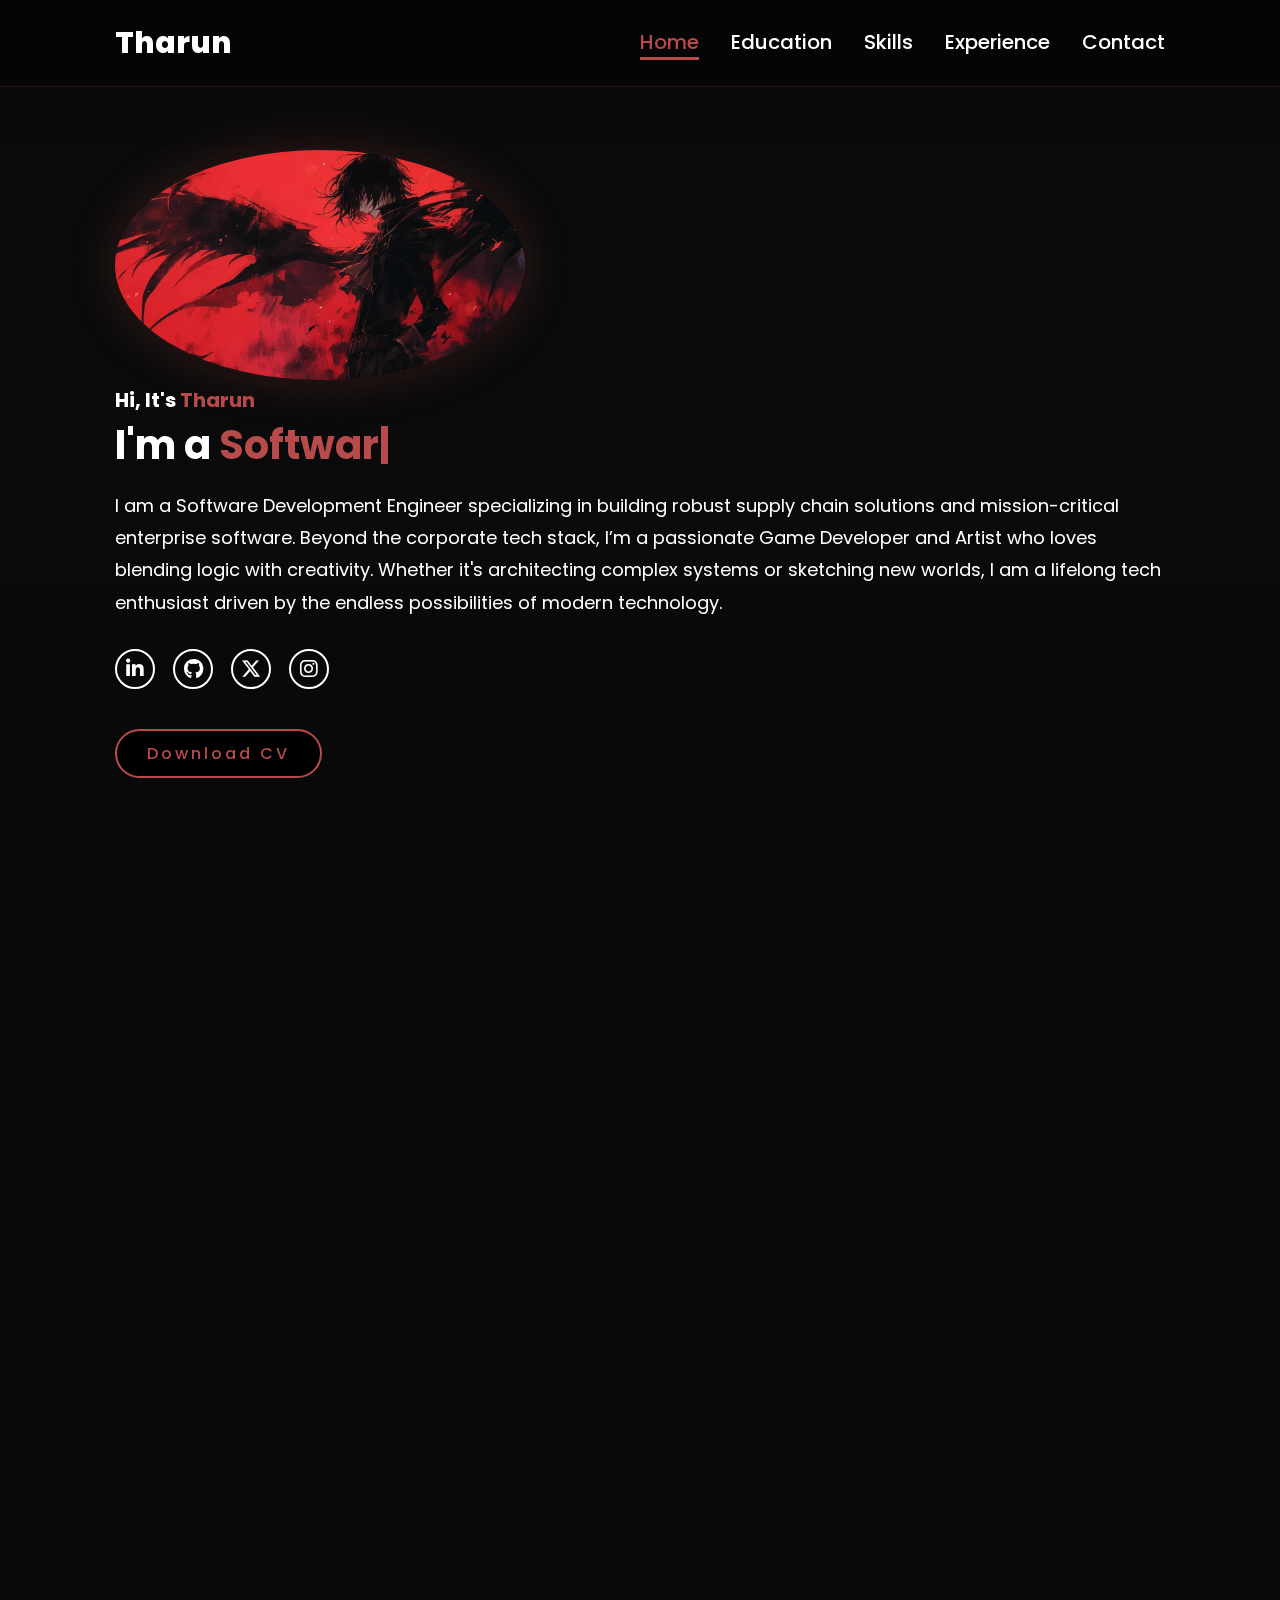
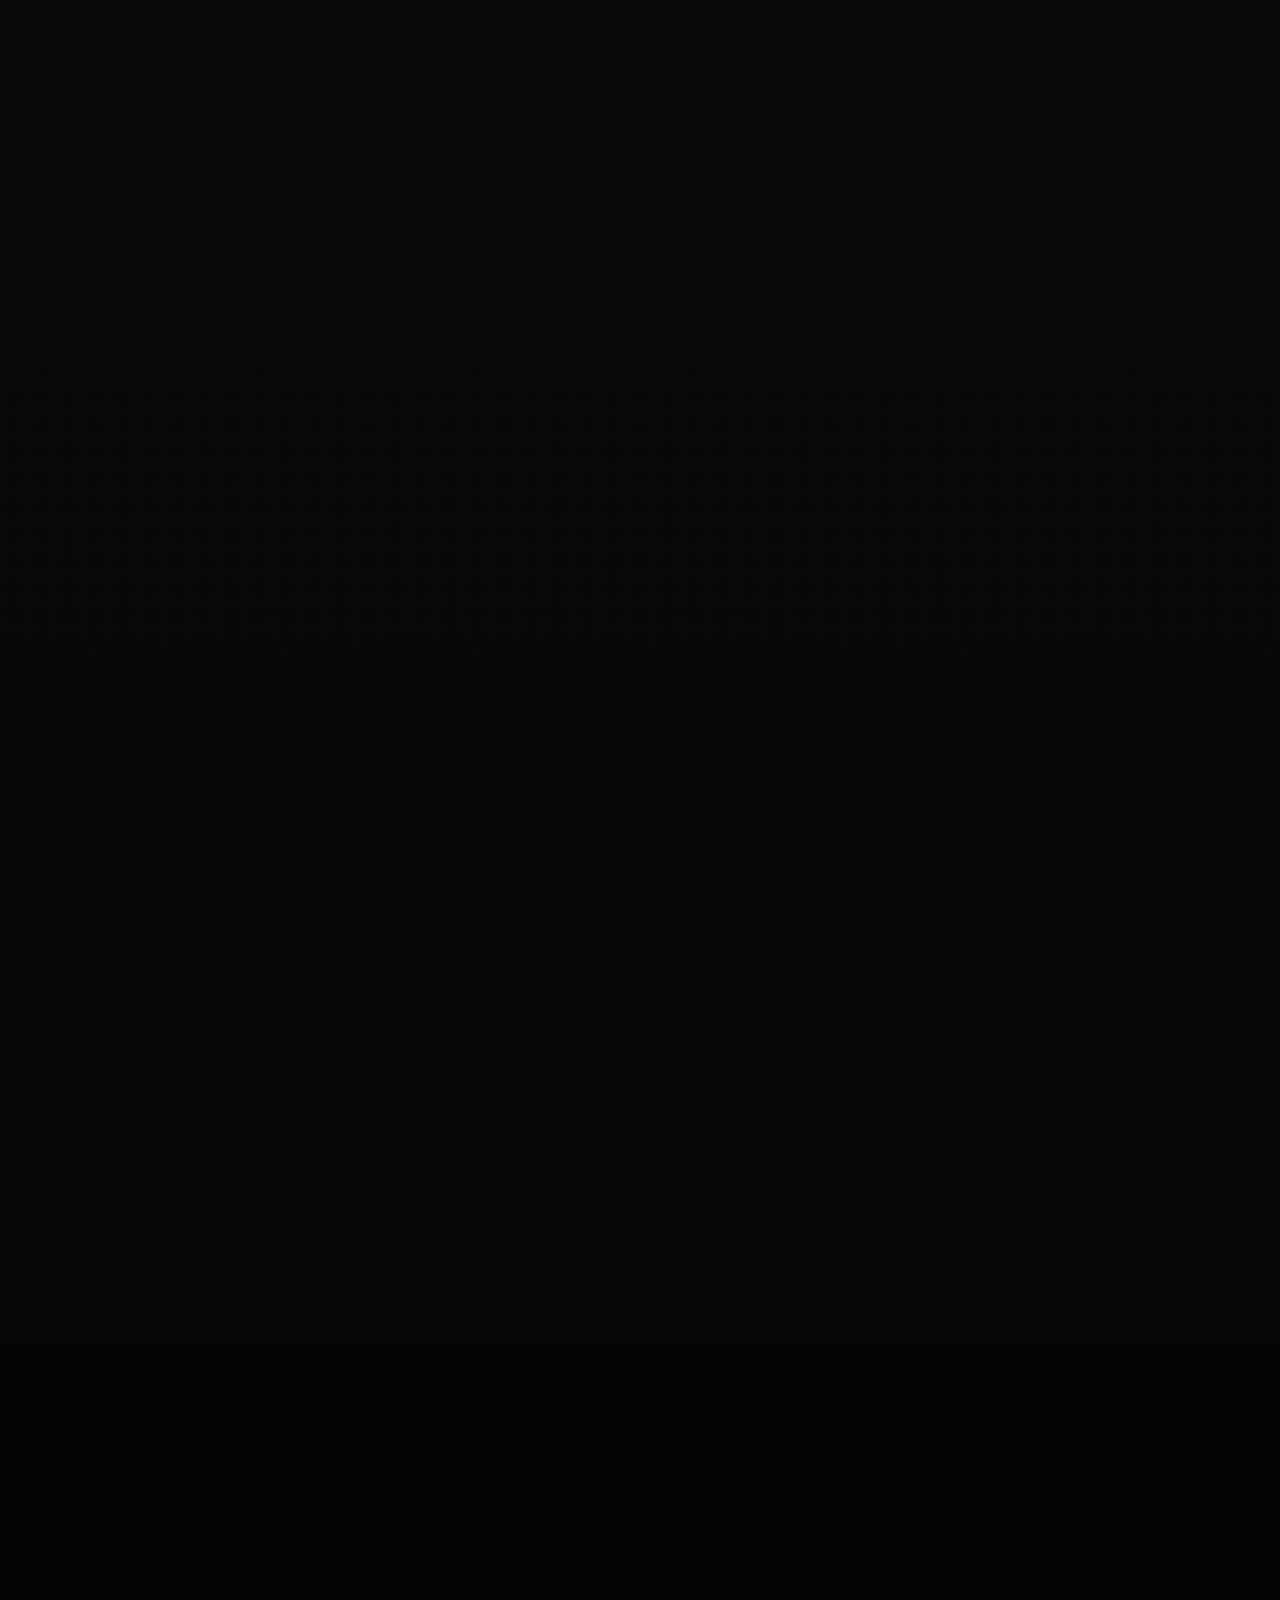
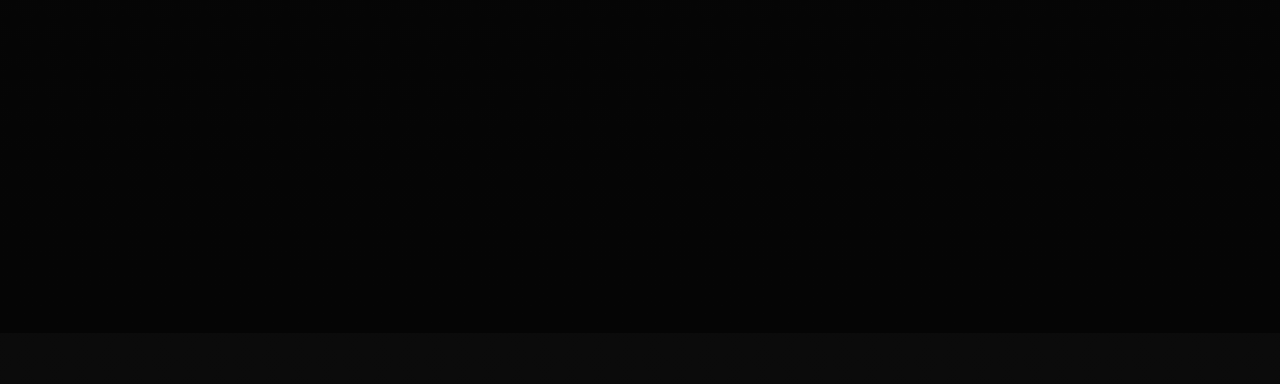
<file: index.html>
<!DOCTYPE html>
<html lang="en">

<head>
    <meta charset="UTF-8">
    <meta name="viewport" content="width=device-width, initial-scale=1.0">
    <link rel="stylesheet" href="https://cdnjs.cloudflare.com/ajax/libs/font-awesome/6.5.2/css/all.min.css">
    <!-- <link rel="stylesheet" href="css/variables.css">
    <link rel="stylesheet" href="css/header.css">
    <link rel="stylesheet" href="css/home.css">
    <link rel="stylesheet" href="css/sections.css">
    <link rel="stylesheet" href="css/animations.css">
    <link rel="stylesheet" href="css/responsive.css">
    <link rel="stylesheet" href="css/weather.css"> -->
    <link rel="stylesheet" href="style.css">
    <title>My Web Page</title>
</head>

<body>
    <header>
        <a href="#" class="logo">Tharun</a>
        <nav class="navbar">
            <div class="close-btn">&times;</div>
            <a href="#home" class="active">Home</a>
            <a href="#education">Education</a>
            <a href="#skills">Skills</a>
            <a href="#Experience">Experience</a>
            <a href="#contact">Contact</a>
        </nav>
        <div class="hamburger">
            <span></span>
            <span></span>
            <span></span>
        </div>
    </header>

    <section id="home" class="home show-animate">
        <div class="home-img">
            <img src="actual_pfp.jpg" alt="">
        </div>
        <div class="home-content">
            <h1> Hi, It's <Span> Tharun </Span> </h1>
            <h3 class="typing-text">I'm <span class="article"> </span><span class="profession"></span> </h3>
            <p>
                I am a Software Development Engineer specializing in building robust supply chain solutions
                and mission-critical enterprise software. Beyond the corporate tech stack, I’m a passionate
                Game Developer and Artist who loves blending logic with creativity. Whether it's architecting
                complex systems or sketching new worlds, I am a lifelong tech enthusiast driven by the
                endless possibilities of modern technology.
            </p>
            <div class="social-icons">
                <a href="https://www.linkedin.com/in/tharunvipperla" target="_blank"><i
                        class="fab fa-linkedin-in"></i></a>
                <a href="https://github.com/Tharunvipperla" target="_blank"><i class="fab fa-github"></i></a>
                <a href="https://x.com/Tharun_vi" target="_blank"><i class="fa-brands fa-x-twitter"></i></a>
                <a href="https://www.instagram.com/tharunvipperla" target="_blank"><i
                        class="fa-brands fa-instagram"></i></a>
            </div>

            <a href="Tharun_Vipperla_Resume.pdf" download="Tharun_Vipperla_Resume" class="btn">Download CV</a>
        </div>
    </section>

    <section id="education" class="education">
        <h2 class="heading">My <span>Education</span></h2>
        <div class="container">
            <div class="box">
                <div class="icon"><i class="fa-solid fa-graduation-cap"></i></div>
                <h3>B.Tech in CSE</h3>
                <p>NIT Calicut, India <br> 2020 - 2024</p>
            </div>
            <div class="box">
                <div class="icon"><i class="fa-solid fa-school"></i></div>
                <h3>High School</h3>
                <p>Tirumala Junior College <br> 2017 - 2019</p>
            </div>
        </div>
    </section>

    <section id="skills" class="skills">
        <h2 class="heading">My <span>Skills</span></h2>
        <div class="container">
            <div class="box">
                <div class="icon"><i class="fa-solid fa-code"></i></div>
                <h3>Programming</h3>
                <p>C/C++, Python, React, HTML/CSS</p>
            </div>
            <div class="box">
                <div class="icon"><i class="fa-solid fa-gears"></i></div>
                <h3>Engineering</h3>
                <p>DSA, DBMS, Git, Supply Chain Logic</p>
            </div>
            <div class="box highlight">
                <div class="icon"><i class="fa-solid fa-gamepad"></i></div>
                <h3>Game Dev</h3>
                <p>Unreal Engine 5, Godot, Blender</p>
            </div>
        </div>
    </section>


    <section id="Experience" class="experience-section">
        <h2 class="heading">Work <span>Experience</span></h2>

        <div class="skills-row">
            <div class="skills-column">
                <h3 class="title">Technical Proficiency & Industry Impact</h3>
                <p>
                    As a SDE in <b>o9 solutions</b>, I specialize in architecting high-impact supply chain software from the ground up.
                    I built end-to-end engines for Material Resource Planning <b>(MRP)</b>, Inventory Rebalancing
                        <b>(IR)</b>,
                    and Demand Prioritization <b>(DP)</b>. Capacity and Inventory models, all these currently drive
                    operational efficiency for global leaders including <b>Apple</b>, <b>Danone</b>, and <b>Mondelez</b>.
                    Additionally, I developed internal agent-based ticket systems and tools using the
                    Model Context Protocol <b>(MCP)</b> to streamline corporate workflows.
                </p>
                </p>
                <div class="awards-container">
                    <div class="award-card">
                        <i class="fa-solid fa-award"></i>
                        <div class="award-info">
                            <h4>6x Corporate Recognitions</h4>
                            <p>2 Spot, 2 Milestone, & 2 Hall of Fame Awards</p>
                        </div>
                    </div>

                    <div class="award-card">
                        <i class="fa-solid fa-trophy"></i>
                        <div class="award-info">
                            <h4>Hackathon Winner</h4>
                            <p>Top honors for technical innovation & problem solving</p>
                        </div>
                    </div>
                </div>
                <div class="exp-content">
                    <h1 class="exp-number">1.5</h1>
                    <p class="exp-text">Years Of <br> Experience</p>
                </div>
            </div>

            <div class="skills-column">
                <div class="skills-grid">
                    <div class="grid-item">
                        <span>Python</span>
                        <h3>80%</h3>
                    </div>
                    <div class="grid-item">
                        <span>PySpark</span>
                        <h3>70%</h3>
                    </div>
                    <div class="grid-item">
                        <span>React</span>
                        <h3>30%</h3>
                    </div>
                    <div class="grid-item">
                        <span>MCP/Tools</span>
                        <h3>60%</h3>
                    </div>
                </div>
            </div>
        </div>
    </section>


    <section id="contact" class="contact-section">
        <h2 class="heading">Contact <span>Me</span></h2>
        <div class="contact-content">
            <a href="https://mail.google.com/mail/?view=cm&fs=1&to=tharunkrishnateja16113@gmail.com&su=Project%20Inquiry"
                target="_blank" class="btn connect-btn">Let's Connect</a>
        </div>
    </section>

    <script src="script.js"></script>
</body>

</html>
</file>
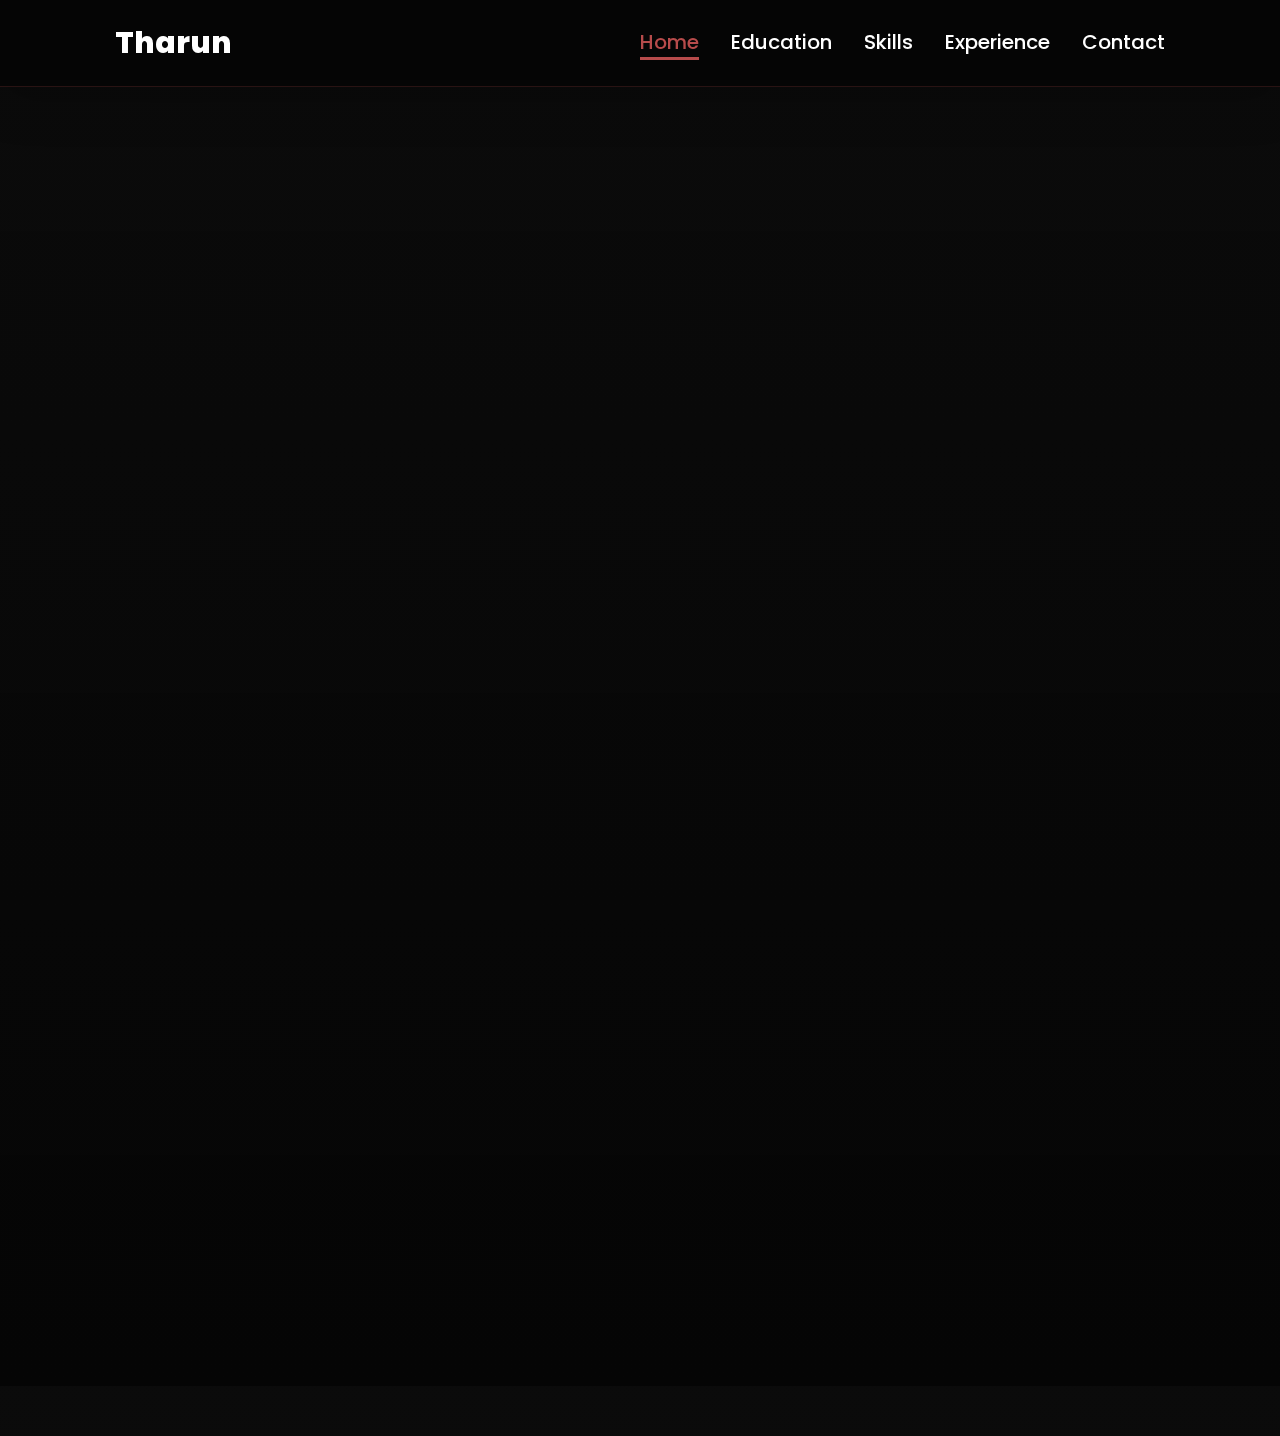
<file: education.html>
<!DOCTYPE html>
<html lang="en">

<head>
    <meta charset="UTF-8">
    <meta name="viewport" content="width=device-width, initial-scale=1.0">
    <link rel="stylesheet" href="https://cdnjs.cloudflare.com/ajax/libs/font-awesome/6.5.2/css/all.min.css">
    <link rel="stylesheet" href="style.css">
    <title>My Web Page</title>
</head>

<body>
    <header>
        <a href="#" class="logo">Tharun</a>
        <nav class="navbar">
            <a href="#home" class="active">Home</a>
            <a href="#education">Education</a>
            <a href="#skills">Skills</a>
            <a href="#Experience">Experience</a>
            <a href="#contact">Contact</a>
        </nav>
    </header>

    <section class="home">
        <div class="home-img">
            <img src="actual_pfp.jpg" alt="">
        </div>
        <div class="home-content">
            <h1> Hi, It's <Span> Tharun </Span> </h1>
            <h3 class="typing-text">I'm <span class="article"> </span><span class="profession"></span> </h3>
            <p>
                I am a Software Development Engineer specializing in building robust supply chain solutions
                and mission-critical enterprise software. Beyond the corporate tech stack, I’m a passionate
                Game Developer and Artist who loves blending logic with creativity. Whether it's architecting
                complex systems or sketching new worlds, I am a lifelong tech enthusiast driven by the
                endless possibilities of modern technology.
            </p>
            <div class="social-icons">
                <a href="#"><i class="fab fa-linkedin-in"></i></a>
                <a href="#"><i class="fab fa-github"></i></a>
                <a href="#"><i class="fa-brands fa-x-twitter"></i></a>
                <a href="#"><i class="fa-brands fa-instagram"></i></a>
            </div>

            <a href="#" class="btn">Download CV</a>
        </div>
    </section>

    <section class="education" id="education">
        <h2 class="heading"> My <span> Education </span> </h2>

        <div class="education-container">

            <div class="education-box">
                <i class="fas fa-graduation-cap"></i>
                <h3> Bachelor of Technology in Computer Science </h3>
                <h4> 2020 - 2024 </h4>
                <p> National Institute of Technology, Calicut, India </p>
            </div>

            <div class="education-box">
                <i class="fas fa-graduation-cap"></i>
                <h3> High School Diploma </h3>
                <h4> 2017 - 2019 </h4>
                <p> Tirumala Junior College, Rajahmundry, India </p>
            </div>

        </div>
    </section>

    <script src="script.js"></script>
</body>

</html>
</file>
<file: css/variables.css>
@import url('https://fonts.googleapis.com/css2?family=Poppins%3Awght%40100%3B200%3B300%3B400%3B500%3B600&display=swap%27%29%3B');

:root {
    --primary-color: #b74b4b;
}

* {
    margin: 0;
    padding: 0;
    box-sizing: border-box;
    text-decoration: none;
    border: none;
    outline: none;
    font-family: 'Poppins', sans-serif;
}

html {
    font-size: 62.5%;
    scroll-behavior: smooth;
}

body {
    width: 100%;
    min-height: 100vh;
    overflow-x: hidden;
    background-color: black;
    color: white;
}
</file>
<file: css/header.css>
header {
    position: fixed;
    top: 0;
    left: 0;
    width: 100%;
    padding: 2rem 9%;
    background-color: black;
    filter: drop-shadow(10px);
    display: flex;
    justify-content: space-between;
    align-items: center;
    z-index: 1000;
    border-bottom: 1px solid rgba(183, 75, 75, 0.2);
}

.hamburger {
    display: none;
    flex-direction: column;
    cursor: pointer;
    gap: 4px;
}

.hamburger span {
    width: 25px;
    height: 3px;
    background-color: white;
    transition: 0.3s;
}

.close-btn {
    display: none;
}

.hamburger:hover span {
    background-color: var(--primary-color);
}

.logo {
    font-size: 3rem;
    font-weight: 800;
    color: white;
    cursor: pointer;
    transition: 0.5s ease;
}

.logo:hover {
    transform: scale(1.1);
    color: #b74b4b;
}

nav a {
    font-size: 2rem;
    color: white;
    margin-left: 4rem;
    font-weight: 500;
    transition: 0.3s ease;
    border-bottom: 3px solid transparent;
    transition: color 0.4s ease, border-bottom 0.4s ease;
}

nav a:hover,
nav a.active {
    color: var(--primary-color);
    border-bottom: 3px solid var(--primary-color);
}

@media (max-width: 995px) {
    .hamburger {
        display: flex;
    }

    nav {
        position: fixed;
        top: 0;
        left: 0;
        width: 100%;
        height: 100vh;
        background-color: rgba(0, 0, 0, 0.9);
        backdrop-filter: blur(10px);
        display: flex;
        flex-direction: column;
        justify-content: center;
        align-items: center;
        transform: translateX(-100%);
        transition: transform 0.3s ease;
        z-index: 999;
    }

    .close-btn {
        position: absolute;
        top: 2rem;
        right: 2rem;
        font-size: 3rem;
        color: white;
        cursor: pointer;
        display: none;
        transition: 0.3s;
    }

    .close-btn:hover {
        color: var(--primary-color);
    }

    nav.active .close-btn {
        display: block;
    }

    nav.active {
        transform: translateX(0);
    }

    nav a {
        font-size: 2.5rem;
        margin: 2rem 0;
        color: white;
        text-align: center;
    }

    nav a:hover,
    nav a.active {
        color: var(--primary-color);
        border-bottom: none;
    }

    .hamburger.active span:nth-child(1) {
        transform: rotate(45deg) translate(5px, 5px);
    }

    .hamburger.active span:nth-child(2) {
        opacity: 0;
    }

    .hamburger.active span:nth-child(3) {
        transform: rotate(-45deg) translate(7px, -6px);
    }
}
</file>
<file: css/home.css>
.home {
    display: flex;
    justify-content: center;
    align-items: center;
    gap: 8rem;
    background-color: black;
    padding-top: 15rem;
}

.home .home-content h1 {
    font-size: 6rem;
    font-weight: 700;
    line-height: 1.3;
}

span {
    color: var(--primary-color);
}

.home .home-content h3 {
    font-size: 4rem;
    margin-bottom: 1rem;
    font-weight: 700;
}

.home-content p {
    font-size: 1.8rem;
    margin: 1.5rem 0 1.5rem;
    line-height: 1.8;
    color: white;
}

.article {
    color: white;
}

.profession {
    color: var(--primary-color);
    position: relative;
}

.profession::after {
    content: '|';
    color: var(--primary-color);
    animation: cursor 0.6s infinite;
}

.home-img {
    border-radius: 50%;
}

.home-img img {
    position: relative;
    width: 32vw;
    border-radius: 50%;
    box-shadow: 0 0 50px solid var(--primary-color);
    cursor: pointer;
    transition: 0.2s linear;
}

.home .home-img img:hover {
    font-size: 1.8rem;
    font-weight: 500;
}

.social-icons a {
    display: inline-flex;
    justify-content: center;
    align-items: center;
    width: 4rem;
    height: 4rem;
    background-color: transparent;
    border: 0.2rem solid white;
    font-size: 2rem;
    border-radius: 50%;
    margin: 1.5rem 1.5rem 3rem 0;
    transition: 0.3s ease;
    color: white;
}

.social-icons a:hover {
    color: white;
    transform: scale(1.3) translateY(-5px);
    box-shadow: 0 0 25px white
}

.btn {
    margin: 1rem 0;
    display: inline-block;
    padding: 1rem 3rem;
    background-color: black;
    border-radius: 4rem;
    font-size: 1.6rem;
    color: var(--primary-color);
    letter-spacing: 0.3rem;
    font-weight: 500;
    border: 2px solid var(--primary-color);
    transition: 0.3s ease;
}

.btn:hover {
    transform: scale3d(1.03);
    background-color: var(--primary-color);
    color: white;
}

.typing-text {
    font-size: 34px;
    font-weight: 600;
    min-width: 280px;
}

@keyframes cursor {
    0%,
    50% {
        opacity: 1;
    }
    51%,
    100% {
        opacity: 0;
    }
}
</file>
<file: css/sections.css>
#education,
#skills,
#Experience,
#contact {
    scroll-margin-top: 8rem;
}

/* Container for the cards */
.container {
    display: flex;
    justify-content: center;
    align-items: center;
    flex-wrap: wrap;
    gap: 2rem;
}

/* Individual Card Styling */
.box {
    flex: 1 1 30rem;
    padding: 3rem 2rem 4rem;
    border-radius: 2rem;
    background: #161616;
    text-align: center;
    border: 0.2rem solid transparent;
    transition: 0.4s ease;
}

.box:hover {
    border-color: var(--primary-color);
    transform: scale(1.02);
}

.box.highlight h3,
.box.highlight p {
    color: white;
}

/* Circular Icons */
.icon {
    width: 6rem;
    height: 6rem;
    background: var(--primary-color);
    border-radius: 50%;
    display: inline-flex;
    justify-content: center;
    align-items: center;
    font-size: 2.5rem;
    color: white;
    margin-bottom: 2rem;
}

.box h3 {
    font-size: 2.5rem;
    margin-bottom: 1rem;
}

.box p {
    font-size: 1.6rem;
    line-height: 1.6;
}

/* Experience Section */
.experience-section {
    padding: 10rem 9%;
    background: black;
}

.skills-row {
    display: flex;
    gap: 5rem;
    flex-wrap: wrap;
}

.skills-column {
    flex: 1 1 40rem;
}

.skills-column .title {
    font-size: 3rem;
    margin-bottom: 2rem;
}

.skills-column p {
    font-size: 1.6rem;
    line-height: 1.8;
    margin-bottom: 3rem;
}

.exp-content {
    display: flex;
    align-items: flex-end;
    gap: 2rem;
    margin-top: 3rem;
}

.exp-number {
    font-size: 12rem;
    font-weight: 700;
    line-height: 0.7;
    color: var(--primary-color);
}

.exp-text {
    font-size: 2.2rem;
    font-weight: 600;
    line-height: 1.2;
    color: white;
    text-transform: capitalize;
    margin: 0 !important;
}

/* Skills Grid */
.skills-grid {
    display: grid;
    grid-template-columns: repeat(2, 1fr);
    gap: 4rem;
}

.grid-item span {
    font-size: 2rem;
    color: var(--primary-color);
    text-transform: uppercase;
    letter-spacing: 2px;
}

.grid-item h3 {
    font-size: 7rem;
    font-weight: 700;
    color: rgba(183, 75, 75, 0.8);
}

/* Awards */
.awards-container {
    display: flex;
    gap: 2rem;
    margin-top: 3rem;
    margin-bottom: 2rem;
    flex-wrap: wrap;
}

.award-card {
    flex: 1;
    display: flex;
    align-items: center;
    gap: 1.5rem;
    padding: 1.5rem;
    background: rgba(255, 255, 255, 0.03);
    border: 1px solid rgba(183, 75, 75, 0.3);
    border-radius: 12px;
    transition: 0.3s ease;
}

.award-card:hover {
    background: rgba(183, 75, 75, 0.05);
    border-color: var(--primary-color);
    transform: translateY(-5px);
}

.award-card i {
    font-size: 2.5rem;
    color: var(--primary-color);
}

.award-info h4 {
    font-size: 1.6rem;
    color: white;
    font-weight: 600;
}

.award-info p {
    font-size: 1.3rem !important;
    color: #ccc !important;
    margin: 0 !important;
}

/* Contact Section */
.contact-section {
    padding: 10rem 9%;
    background: black;
    display: flex;
    flex-direction: column;
    align-items: center;
    justify-content: center;
    text-align: center;
    width: 100%;
    clear: both;
}

.contact-section .heading {
    position: relative;
    left: 0;
    transform: none;
    margin: 0 auto 8rem auto;
    display: table;
}

.contact-content {
    width: 100%;
    max-width: 800px;
}

.contact-content h3 {
    font-size: 4rem;
    font-weight: 700;
    margin-bottom: 3rem;
    color: white;
}

.connect-btn {
    padding: 1.5rem 4rem;
    font-size: 2rem;
    cursor: pointer;
    text-transform: none;
    letter-spacing: 0.1rem;
}

/* Double Underline */
.heading::after {
    content: '';
    position: absolute;
    bottom: -10px;
    left: 20%;
    width: 60%;
    height: 4px;
    background: var(--primary-color);
    border-radius: 2px;
    box-shadow: 0 5px 0 black, 0 8px 0 var(--primary-color);
}
</file>
<file: css/animations.css>
section {
    min-height: 100vh;
    padding: 12rem 9% 5rem;
    opacity: 0;
    transform: translateY(60px) scale(0.96);
    transition:
        opacity 1.5s cubic-bezier(0.16, 1, 0.3, 1),
        transform 1.5s cubic-bezier(0.16, 1, 0.3, 1);
    visibility: hidden;
    will-change: transform, opacity;
}

section.show-animate {
    opacity: 1;
    transform: translateY(0) scale(1);
    visibility: visible;
}

section.show-animate .container, 
section.show-animate .skills-row,
section.show-animate .contact-content {
    opacity: 0;
    transform: translateY(40px);
    animation: appleFlow 1.8s cubic-bezier(0.16, 1, 0.3, 1) forwards;
    animation-delay: 0.2s;
}

@keyframes appleFlow {
    to {
        opacity: 1;
        transform: translateY(0);
    }
}
</file>
<file: css/responsive.css>
/* Responsive adjustments */
@media (max-width: 768px) {
    .container {
        flex-direction: column;
    }
}

@media (max-width: 1000px) {
    .home {
        gap: 4rem;
    }
}

@media (max-width: 995px) {
    .home {
        flex-direction: column;
        margin: 5rem 4rem;
    }

    .home .home-content h3 {
        font-size: 2.5rem;
    }

    .home .home-content h1 {
        font-size: 5rem;
    }

    .home-img img {
        width: 70vw;
        margin-top: 4rem;
    }
}

@media (max-width: 768px) {
    .exp-number {
        font-size: 8rem;
    }

    .exp-text {
        font-size: 1.8rem;
    }
}

@media (max-width: 768px) {
    .grid-item h3 {
        font-size: 5rem;
    }

    .exp-content .box p span {
        font-size: 3rem;
    }
}
</file>
<file: css/weather.css>
.snowflake {
    position: fixed; /* Falls relative to the screen */
    top: -10px;
    background-color: white;
    border-radius: 50%;
    pointer-events: none; /* User can click through the snow */
    z-index: 9999;
    filter: blur(1px); /* Soft look */
    animation: fall linear forwards;
}

@keyframes fall {
    0% {
        transform: translateY(0);
        opacity: inherit;
    }
    80% {
        opacity: inherit; /* Maintain visibility for most of the fall */
    }
    100% {
        transform: translateY(100vh);
        opacity: 0; /* Smoothly fade to nothing at the bottom */
    }
}
</file>
<file: style.css>
@import url('https://fonts.googleapis.com/css2?family=Poppins:wght@100;200;300;400;500;600;700;800&display=swap');

:root {
    --primary-color: #b74b4b;
    --bg-color: #050505;
    --surface-color: #121212;
    --surface-strong: #191919;
    --text-muted: #c9c9c9;
    --border-soft: rgba(183, 75, 75, 0.18);
}

* {
    margin: 0;
    padding: 0;
    box-sizing: border-box;
    text-decoration: none;
    border: none;
    outline: none;
    font-family: 'Poppins', sans-serif;
}


html {
    font-size: 62.5%;
    scroll-behavior: smooth;
}

body {
    width: 100%;
    min-height: 100vh;
    overflow-x: hidden;
    background: linear-gradient(180deg, rgba(8, 8, 8, 0.99), rgba(5, 5, 5, 1));
    color: white;

}

header {
    position: fixed;
    top: 0;
    left: 0;
    width: 100%;
    padding: 2rem 9%;
    background-color: rgba(5, 5, 5, 0.94);
    filter: drop-shadow(0 10px 24px rgba(0, 0, 0, 0.24));
    display: flex;
    justify-content: space-between;
    align-items: center;
    z-index: 1000;
    border-bottom: 1px solid rgba(183, 75, 75, 0.2);
}

nav {
    display: flex;
    align-items: center;
    gap: 3.2rem;
}

.hamburger {
    display: none;
    flex-direction: column;
    cursor: pointer;
    gap: 4px;
}

.hamburger span {
    width: 25px;
    height: 3px;
    background-color: white;
    transition: 0.3s;
}

.close-btn {
    display: none;
}

.hamburger:hover span {
    background-color: var(--primary-color);
}

.logo {
    font-size: 3rem;
    font-weight: 800;
    color: white;
    cursor: pointer;
    transition: 0.5s ease;
}

@media (hover: hover) {
    .logo:hover {
        transform: scale(1.1);
        color: var(--primary-color);
    }
}

.logo:active {
    transform: scale(1.1);
    color: var(--primary-color);
}

nav a {
    font-size: 2rem;
    color: white;
    font-weight: 500;
    transition: 0.3s ease;
    border-bottom: 3px solid transparent;
    transition: color 0.4s ease, border-bottom 0.4s ease;
}

nav a:hover,
nav a.active {
    color: var(--primary-color);
    border-bottom: 3px solid var(--primary-color);
}

@media (max-width: 995px) {
    .hamburger {
        display: flex;
    }

    nav {
        position: fixed;
        top: 0;
        left: 0;
        width: 100%;
        height: 100vh;
        background-color: rgba(0, 0, 0, 0.9);
        backdrop-filter: blur(10px);
        display: flex;
        flex-direction: column;
        gap: 0;
        justify-content: center;
        align-items: center;
        transform: translateX(-100%);
        transition: transform 0.3s ease;
        z-index: 999;
    }

    .close-btn {
        position: absolute;
        top: 2rem;
        right: 2rem;
        font-size: 3rem;
        color: white;
        cursor: pointer;
        display: none;
        transition: 0.3s;
    }

    .close-btn:hover {
        color: var(--primary-color);
    }

    nav.active .close-btn {
        display: block;
    }

    nav.active {
        transform: translateX(0);
    }

    nav a {
        font-size: 2.5rem;
        margin: 2rem 0;
        color: white;
        text-align: center;
    }

    nav a:hover,
    nav a.active {
        color: var(--primary-color);
        border-bottom: none;
    }

    .hamburger.active span:nth-child(1) {
        transform: rotate(45deg) translate(5px, 5px);
    }

    .hamburger.active span:nth-child(2) {
        opacity: 0;
    }

    .hamburger.active span:nth-child(3) {
        transform: rotate(-45deg) translate(7px, -6px);
    }
}

section {
    min-height: auto;
    padding: 12rem 9% 8rem;
    opacity: 0;
    transform: translateY(60px) scale(0.96);
    transition:
        opacity 1.5s cubic-bezier(0.16, 1, 0.3, 1),
        transform 1.5s cubic-bezier(0.16, 1, 0.3, 1);
    visibility: hidden;
    will-change: transform, opacity;
}

section.show-animate {
    opacity: 1;
    transform: translateY(0) scale(1);
    visibility: visible;
}

/* 3. The "Flowing" Content Effect */
/* This makes the internal elements feel like they are floating in water */
section.show-animate .container, 
section.show-animate .skills-row,
section.show-animate .home-shell,
section.show-animate .works-shell,
section.show-animate .section-shell,
section.show-animate .contact-content {
    opacity: 0;
    transform: translateY(40px);
    animation: appleFlow 1.8s cubic-bezier(0.16, 1, 0.3, 1) forwards;
    animation-delay: 0.2s;
}

@keyframes appleFlow {
    to {
        opacity: 1;
        transform: translateY(0);
    }
}


#education,
#skills,
#works,
#Experience,
#contact {
    scroll-margin-top: 8rem;
}

.home {
    min-height: 100vh;
    padding-top: 15rem;
}

.home-shell {
    display: grid;
    max-width: 128rem;
    margin: 0 auto;
    grid-template-columns: minmax(0, 0.98fr) minmax(30rem, 0.74fr);
    gap: clamp(2.4rem, 4vw, 5.6rem);
    align-items: start;
}

.home-intro h1 {
    font-size: clamp(4.8rem, 5.2vw, 6.8rem);
    font-weight: 700;
    line-height: 1.08;
    letter-spacing: -0.03em;
    max-width: 12.8ch;
    margin-bottom: 2rem;
    text-wrap: balance;
}

.home-description {
    max-width: 58rem;
}

.home .typing-text {
    font-size: 3.4rem;
    margin-bottom: 1.4rem;
}

.home-actions {
    display: flex;
    flex-wrap: wrap;
    gap: 1.4rem;
    margin-top: 3rem;
}

.home .social-icons {
    margin-top: 1.4rem;
}

.home-profile-card {
    max-width: 38rem;
    justify-self: start;
    align-self: start;
    overflow: visible;
    padding: 0;
    border: none;
    background: transparent;
    box-shadow: none;
}

.home-profile-image {
    position: relative;
    aspect-ratio: 4 / 4.6;
    max-height: 43rem;
    background: #0c0c0c;
    overflow: hidden;
    border-radius: 2.4rem;
}

.home-profile-image::after {
    content: none;
}

.home-profile-image img {
    width: 100%;
    height: 100%;
    display: block;
    object-fit: cover;
    object-position: center top;
    filter: none;
    transition: transform 0.5s ease;
}

.home-profile-card:hover .home-profile-image img {
    transform: scale(1.015);
}

.home-profile-copy {
    padding: 1.8rem 0 0;
}

.home-profile-copy h3 {
    font-size: 2.5rem;
    margin-bottom: 0.9rem;
}

.home-profile-copy p {
    font-size: 1.5rem;
    line-height: 1.72;
    color: var(--text-muted);
}

.home-profile-card:hover {
    transform: none;
    border-color: transparent;
    box-shadow: none;
}

span {
    color: var(--primary-color);
}

.home .home-content h3 {
    font-size: 4rem;
    margin-bottom: 1rem;
    font-weight: 700;
}

.home-content p {
    font-size: 1.8rem;
    margin: 1.5rem 0 1.5rem;
    line-height: 1.8;
    color: white;
}

.article {
    color: white;
}

.profession {
    color: var(--primary-color);
}

.home-img {
    border-radius: 50%;
}

.home-img img {
    position: relative;
    width: 32vw;
    border-radius: 50%;
    box-shadow: 0 0 50px rgba(183, 75, 75, 0.24);
    cursor: pointer;
    transition: transform 0.3s ease, box-shadow 0.3s ease;
}

.home .home-img img:hover {
    transform: scale(1.02);
    box-shadow: 0 0 65px rgba(183, 75, 75, 0.34);
}

.social-icons a {
    display: inline-flex;
    justify-content: center;
    align-items: center;
    width: 4rem;
    height: 4rem;
    background-color: transparent;
    border: 0.2rem solid white;
    font-size: 2rem;
    border-radius: 50%;
    margin: 1.5rem 1.5rem 3rem 0;
    transition: 0.3s ease;
    color: white;
}

.social-icons a:hover {
    color: white;
    transform: scale(1.3) translateY(-5px);
    box-shadow: 0 0 25px white
}

.btn {
    margin: 1rem 0;
    display: inline-block;
    padding: 1rem 3rem;
    background-color: black;
    border-radius: 4rem;
    font-size: 1.6rem;
    color: var(--primary-color);
    letter-spacing: 0.3rem;
    font-weight: 500;
    border: 2px solid var(--primary-color);
    transition: 0.3s ease;

}

.btn:hover {
    transform: scale(1.03);
    background-color: var(--primary-color);
    color: white;
}

.typing-text {
    font-size: 34px;
    font-weight: 600;
    min-width: 280px;
}

.article {
    color: white;
}

.profession {
    color: var(--primary-color);
    position: relative;
}

.profession::after {
    content: '|';
    color: var(--primary-color);
    animation: cursor 0.6s infinite;
}

@keyframes cursor {

    0%,
    50% {
        opacity: 1;
    }

    51%,
    100% {
        opacity: 0;
    }
}

.heading {
    font-size: 5rem;
    text-align: center;
    margin-bottom: 5rem;
}

/* Container for the cards */
.container {
    display: flex;
    justify-content: center;
    align-items: center;
    flex-wrap: wrap;
    gap: 2rem;
}

/* Individual Card Styling */
.box {
    flex: 1 1 30rem;
    padding: 3rem 2rem 4rem;
    border-radius: 2rem;
    background: #161616;
    /* Dark grey background */
    text-align: center;
    border: 0.2rem solid transparent;
    transition: 0.4s ease;
}

.box:hover {
    border-color: var(--primary-color);
    transform: scale(1.02);
}



.box.highlight h3,
.box.highlight p {
    color: white;
}

/* Circular Icons */
.icon {
    width: 6rem;
    height: 6rem;
    background: var(--primary-color);
    border-radius: 50%;
    display: inline-flex;
    justify-content: center;
    align-items: center;
    font-size: 2.5rem;
    color: white;
    margin-bottom: 2rem;
}

.box h3 {
    font-size: 2.5rem;
    margin-bottom: 1rem;
}

.box p {
    font-size: 1.6rem;
    line-height: 1.6;
}

/* Responsive adjustments */
@media (max-width: 768px) {
    .container {
        flex-direction: column;
    }
}

@media (max-width: 1000px) {
    .home-shell {
        grid-template-columns: minmax(0, 1fr) minmax(28rem, 0.72fr);
        gap: 2.8rem;
    }
}

@media (max-width:995px) {
    .home-shell {
        grid-template-columns: 1fr;
    }

    .home .typing-text {
        font-size: 2.5rem;
    }

    .home-intro h1 {
        font-size: 4.8rem;
        max-width: 100%;
    }

    .home-profile-card {
        max-width: 100%;
        justify-self: stretch;
    }

    .home-profile-image {
        aspect-ratio: 4 / 3.9;
        max-height: none;
    }
}

.showcase-section,
.works-section,
.home {
    position: relative;
    background: transparent;
}

.section-shell,
.works-shell {
    display: grid;
    grid-template-columns: minmax(0, 0.82fr) minmax(0, 1.18fr);
    gap: 3rem;
    align-items: start;
}

.section-intro,
.works-intro {
    position: sticky;
    top: 12rem;
}

.section-kicker,
.works-kicker {
    font-size: 1.3rem;
    text-transform: uppercase;
    letter-spacing: 0.35rem;
    color: rgba(255, 255, 255, 0.68);
    margin-bottom: 1.8rem;
}

.section-intro h3,
.works-intro h3 {
    font-size: clamp(3rem, 3.3vw, 4.8rem);
    line-height: 1.15;
    margin-bottom: 2rem;
    max-width: 58rem;
}

.section-description,
.works-description {
    font-size: 1.7rem;
    line-height: 1.9;
    color: var(--text-muted);
    max-width: 56rem;
}

.section-tags,
.works-tags {
    display: flex;
    flex-wrap: wrap;
    gap: 1.2rem;
    margin-top: 3rem;
}

.section-tags span,
.works-tags span,
.work-meta span,
.skill-list span {
    display: inline-flex;
    align-items: center;
    padding: 0.9rem 1.4rem;
    border: 1px solid rgba(255, 255, 255, 0.08);
    border-radius: 999px;
    background: rgba(255, 255, 255, 0.04);
    color: rgba(255, 255, 255, 0.86);
    font-size: 1.2rem;
    letter-spacing: 0.12rem;
    text-transform: uppercase;
}

.showcase-grid {
    display: grid;
    grid-template-columns: repeat(2, minmax(0, 1fr));
    gap: 1.8rem;
    align-content: start;
}

.showcase-grid-3 {
    grid-template-columns: repeat(3, minmax(0, 1fr));
}

.work-card,
.showcase-card {
    border-radius: 2.4rem;
    border: 1px solid var(--border-soft);
    background:
        linear-gradient(180deg, rgba(255, 255, 255, 0.02), rgba(255, 255, 255, 0.01)),
        var(--surface-color);
    box-shadow: 0 18px 48px rgba(0, 0, 0, 0.24);
    transition: transform 0.35s ease, border-color 0.35s ease, box-shadow 0.35s ease;
}

.work-card {
    overflow: hidden;
}

.showcase-card {
    overflow: visible;
    padding: 2.6rem;
}

.showcase-card.home-profile-card,
.showcase-card.contact-card {
    border: none;
    background: transparent;
    box-shadow: none;
    padding: 0;
}

.work-card:hover,
.showcase-card:hover {
    transform: translateY(-8px);
    border-color: rgba(183, 75, 75, 0.48);
    box-shadow: 0 24px 60px rgba(0, 0, 0, 0.32);
}

.showcase-card.home-profile-card:hover,
.showcase-card.contact-card:hover {
    transform: none;
    border-color: transparent;
    box-shadow: none;
}

.showcase-card-icon {
    width: 6rem;
    height: 6rem;
    display: inline-flex;
    align-items: center;
    justify-content: center;
    margin-bottom: 2rem;
    border-radius: 50%;
    background: var(--primary-color);
    color: white;
    font-size: 2.4rem;
}

.showcase-card-eyebrow {
    margin-bottom: 1.4rem;
    font-size: 1.2rem;
    letter-spacing: 0.18rem;
    text-transform: uppercase;
    color: rgba(255, 255, 255, 0.64);
}

.showcase-card h3 {
    font-size: 2.6rem;
    margin-bottom: 1rem;
}

.showcase-card p {
    font-size: 1.55rem;
    line-height: 1.75;
    color: var(--text-muted);
}

.showcase-card b {
    color: rgba(183, 75, 75, 0.9);
    font-weight: 600;
}

.skill-list {
    display: flex;
    flex-wrap: wrap;
    gap: 1rem;
    margin-top: 1.8rem;
}

.experience-layout {
    display: grid;
    gap: 1.8rem;
}

.showcase-story-card {
    padding: 3rem;
}

.experience-story-card {
    max-width: 100%;
}

.experience-points {
    display: grid;
    gap: 1.4rem;
    margin-top: 2.6rem;
}

.experience-point {
    padding: 1.6rem 1.8rem;
    border-radius: 1.6rem;
    background: rgba(255, 255, 255, 0.03);
    border: 1px solid rgba(255, 255, 255, 0.06);
}

.experience-point h4 {
    font-size: 1.7rem;
    margin-bottom: 0.7rem;
    color: white;
}

.experience-point p {
    margin: 0;
    font-size: 1.45rem;
    line-height: 1.7;
}

.experience-metrics {
    display: grid;
    grid-template-columns: repeat(2, minmax(0, 1fr));
    gap: 1.8rem;
}

.experience-hero {
    grid-column: span 2;
    display: flex;
    align-items: flex-end;
    justify-content: space-between;
    gap: 2rem;
    min-height: 24rem;
}

.experience-hero h3 {
    font-size: clamp(7rem, 8vw, 11rem);
    line-height: 0.8;
    color: var(--primary-color);
}

.experience-hero p {
    max-width: 24rem;
    font-size: 2rem;
    line-height: 1.4;
    color: white;
}

.metric-card {
    display: flex;
    flex-direction: column;
    justify-content: space-between;
    min-height: 18rem;
}

.metric-card span {
    font-size: 1.3rem;
    letter-spacing: 0.18rem;
    text-transform: uppercase;
    color: rgba(255, 255, 255, 0.72);
}

.metric-card strong {
    font-size: 5.2rem;
    line-height: 1;
    color: rgba(183, 75, 75, 0.84);
}

.contact-card {
    min-height: 100%;
    display: flex;
    flex-direction: column;
    justify-content: flex-start;
    align-self: start;
    align-items: center;
    text-align: center;
}

.contact-shell {
    grid-template-columns: 1fr;
    max-width: 72rem;
    margin: 0 auto;
}

.contact-card p {
    font-size: 1.7rem;
    line-height: 1.9;
    max-width: 56rem;
}

.contact-detail {
    width: fit-content;
    display: inline-flex;
    align-items: center;
    justify-content: center;
    gap: 1rem;
    margin: 2.2rem auto 0;
    padding: 0;
    border-radius: 0;
    background: transparent;
    border: none;
    font-size: 1.6rem;
    color: white;
}

.contact-detail i {
    color: var(--primary-color);
    font-size: 1.7rem;
}

.contact-actions {
    display: flex;
    flex-wrap: wrap;
    justify-content: center;
    gap: 1.4rem;
    margin-top: 2.6rem;
}

.contact-actions .btn {
    min-width: 20rem;
}

.secondary-btn {
    color: white;
    border-color: rgba(255, 255, 255, 0.16);
    letter-spacing: 0.12rem;
}

.secondary-btn:hover {
    background: white;
    color: black;
    border-color: white;
}

.work-showcase-card {
    min-height: 100%;
}

.work-media {
    position: relative;
    aspect-ratio: 16 / 9;
    overflow: hidden;
    background: #0c0c0c;
}

.work-carousel::after {
    content: '';
    position: absolute;
    inset: auto 0 0 0;
    height: 35%;
    background: linear-gradient(180deg, rgba(0, 0, 0, 0), rgba(0, 0, 0, 0.62));
    pointer-events: none;
}

.work-media img {
    width: 100%;
    height: 100%;
    display: block;
    object-fit: cover;
    transition: opacity 0.35s ease, transform 0.7s ease;
}

.work-media img.is-transitioning {
    opacity: 0.6;
    transform: scale(1.02);
}

.work-showcase-card:hover .work-media img {
    transform: scale(1.015);
}

.work-copy {
    padding: 2.6rem;
}

.work-meta {
    display: flex;
    flex-wrap: wrap;
    gap: 1rem;
    margin-bottom: 1.6rem;
}

.work-copy h3 {
    font-size: 2.6rem;
    margin-bottom: 1.2rem;
}

.work-copy p {
    font-size: 1.55rem;
    line-height: 1.75;
    color: var(--text-muted);
}

.work-overlay {
    position: absolute;
    inset: 0;
    display: flex;
    align-items: flex-start;
    justify-content: space-between;
    padding: 2rem;
    z-index: 1;
    pointer-events: none;
}

.work-counter {
    padding: 1rem 1.4rem;
    border-radius: 999px;
    background: rgba(6, 6, 6, 0.6);
    border: 1px solid rgba(255, 255, 255, 0.08);
    color: white;
    font-size: 1.2rem;
    letter-spacing: 0.18rem;
    text-transform: uppercase;
    backdrop-filter: blur(10px);
}

.work-controls {
    display: flex;
    gap: 1rem;
    pointer-events: auto;
}

.work-control {
    width: 4.6rem;
    height: 4.6rem;
    display: inline-flex;
    align-items: center;
    justify-content: center;
    border-radius: 50%;
    cursor: pointer;
    background: rgba(6, 6, 6, 0.6);
    border: 1px solid rgba(255, 255, 255, 0.1);
    color: white;
    font-size: 1.6rem;
    backdrop-filter: blur(10px);
    transition: transform 0.25s ease, background-color 0.25s ease, border-color 0.25s ease;
}

.work-control:hover {
    transform: translateY(-2px);
    background: rgba(183, 75, 75, 0.9);
    border-color: rgba(183, 75, 75, 0.9);
}

.work-dots {
    display: flex;
    flex-wrap: wrap;
    gap: 0.9rem;
    margin-top: 2.2rem;
}

.work-dot {
    width: 1.1rem;
    height: 1.1rem;
    border-radius: 50%;
    cursor: pointer;
    background: rgba(255, 255, 255, 0.2);
    border: 1px solid transparent;
    transition: transform 0.25s ease, background-color 0.25s ease, border-color 0.25s ease;
}

.work-dot:hover,
.work-dot.is-active {
    transform: scale(1.15);
    background: var(--primary-color);
    border-color: rgba(255, 255, 255, 0.24);
}

@media (max-width: 1100px) {
    .section-shell,
    .works-shell {
        grid-template-columns: 1fr;
    }

    .section-intro,
    .works-intro {
        position: static;
    }

    .showcase-grid-3 {
        grid-template-columns: repeat(2, minmax(0, 1fr));
    }
}

@media (max-width: 768px) {
    .work-media {
        aspect-ratio: 4 / 3;
    }

    .work-overlay {
        padding: 1.4rem;
    }

    .work-copy {
        padding: 2rem;
    }

    .work-copy h3 {
        font-size: 2.2rem;
    }

    .section-shell,
    .works-shell {
        gap: 2.4rem;
    }

    .showcase-grid,
    .showcase-grid-3,
    .experience-metrics {
        grid-template-columns: 1fr;
    }

    .showcase-card,
    .showcase-story-card {
        padding: 2rem;
    }

    .experience-hero {
        grid-column: auto;
        min-height: auto;
        align-items: flex-start;
        justify-content: flex-start;
        flex-direction: column;
    }

    .experience-hero p {
        max-width: none;
        font-size: 1.8rem;
    }

    .metric-card {
        min-height: auto;
    }

    .metric-card strong {
        font-size: 4.2rem;
    }

    .section-description,
    .works-description {
        font-size: 1.6rem;
    }

    .work-counter {
        padding: 0.8rem 1.1rem;
        font-size: 1.1rem;
    }

    .work-control {
        width: 4rem;
        height: 4rem;
        font-size: 1.4rem;
    }

    .contact-detail {
        width: 100%;
    }

    .contact-actions {
        flex-direction: column;
    }

    .contact-actions .btn {
        width: 100%;
        text-align: center;
    }
}


.experience-section {
    padding: 10rem 9%;
    background: transparent;
}

/* Double Underline Style for Headings */
.heading {
    position: relative;
    display: inline-block;
    left: 50%;
    transform: translateX(-50%);
    font-size: 5rem;
    margin-bottom: 8rem;
}

.heading::after {
    content: '';
    position: absolute;
    bottom: -10px;
    left: 20%;
    width: 60%;
    height: 4px;
    background: var(--primary-color);
    border-radius: 2px;
    box-shadow: 0 5px 0 black, 0 8px 0 var(--primary-color);
    /* Double line effect */
}

.skills-row {
    display: flex;
    gap: 5rem;
    flex-wrap: wrap;
}

.skills-column {
    flex: 1 1 40rem;
}

.skills-column .title {
    font-size: 3rem;
    margin-bottom: 2rem;
}

.skills-column p {
    font-size: 1.6rem;
    line-height: 1.8;
    margin-bottom: 3rem;
}

.exp-content {
    display: flex;
    align-items: flex-end;
    gap: 2rem;
    margin-top: 3rem;
}

.exp-number {
    font-size: 12rem;
    font-weight: 700;
    line-height: 0.7;
    color: var(--primary-color);
}

.exp-text {
    font-size: 2.2rem;
    font-weight: 600;
    line-height: 1.2;
    color: white;
    text-transform: capitalize;
    margin: 0 !important;
}


@media (max-width: 768px) {
    .exp-number {
        font-size: 8rem;
    }

    .exp-text {
        font-size: 1.8rem;
    }
}

/* Skills Grid (Right Side) */
.skills-grid {
    display: grid;
    grid-template-columns: repeat(2, 1fr);
    gap: 4rem;
}

.grid-item span {
    font-size: 2rem;
    color: var(--primary-color);
    text-transform: uppercase;
    letter-spacing: 2px;
}

.grid-item h3 {
    font-size: 7rem;
    font-weight: 700;
    color: rgba(183, 75, 75, 0.8);
}

/* Responsive */
@media (max-width: 768px) {
    .grid-item h3 {
        font-size: 5rem;
    }

    .exp-content .box p span {
        font-size: 3rem;
    }
}


.awards-container {
    display: flex;
    gap: 2rem;
    margin-top: 3rem;
    margin-bottom: 2rem;
    flex-wrap: wrap;
}

.award-card {
    flex: 1;
    display: flex;
    align-items: center;
    gap: 1.5rem;
    padding: 1.5rem;
    background: rgba(255, 255, 255, 0.03);
    /* Very subtle background */
    border: 1px solid rgba(183, 75, 75, 0.3);
    /* Faint red border */
    border-radius: 12px;
    transition: 0.3s ease;
}

.award-card:hover {
    background: rgba(183, 75, 75, 0.05);
    border-color: var(--primary-color);
    transform: translateY(-5px);
}

.award-card i {
    font-size: 2.5rem;
    color: var(--primary-color);
}

.award-info h4 {
    font-size: 1.6rem;
    color: white;
    font-weight: 600;
}

.award-info p {
    font-size: 1.3rem !important;
    /* Smaller text for humility */
    color: #ccc !important;
    margin: 0 !important;
}

.contact-section {
    padding: 10rem 9%;
    background: transparent;
    display: block;
    text-align: left;
    width: 100%;
}

.contact-content {
    width: 100%;
    max-width: 800px;
}

.contact-content h3 {
    font-size: 4rem;
    font-weight: 700;
    margin-bottom: 3rem;
    color: white;
}

/* Specific styling for the Connect button */
.connect-btn {
    padding: 1.5rem 4rem;
    font-size: 2rem;
    cursor: pointer;
    text-transform: none;
    /* Keeps "Let's Connect" casing */
    letter-spacing: 0.1rem;
}

.contact-section .heading {
    left: 50%;
    transform: translateX(-50%);
    margin-bottom: 8rem;
    display: inline-block;
}

.skills-column p b {
    color: rgba(183, 75, 75, 0.8);
    /* Makes the technical terms bold and bright */
    font-weight: 600;
}

.skills-column p i b {
    color: var(--primary-color);
    /* Optional: makes company names red */
}

/* Individual Snowflake Styling */
.snowflake {
    position: fixed; /* Falls relative to the screen */
    top: -10px;
    background-color: white;
    border-radius: 50%;
    pointer-events: none; /* User can click through the snow */
    z-index: 9999;
    filter: blur(1px); /* Soft look */
    animation: fall linear forwards;
}

@keyframes fall {
    0% {
        transform: translateY(0);
        opacity: 1;
    }
    80% {
        opacity: 1; /* Stay visible for most of the fall */
    }
    100% {
        transform: translateY(100vh);
        opacity: 0; /* Fade out completely at the bottom */
    }
}

/* Sakura Petal - Made smaller and softer */
.petal {
    position: fixed;
    top: -20px;
    background-color: #ffb7c5;
    border-radius: 150% 0 150% 0;
    pointer-events: none;
    z-index: 9999;
    filter: blur(0.3px);
    /* Combined animations: one for falling, one for swaying */
    animation: petal-fall linear forwards, sway 3s ease-in-out infinite alternate;
}

/* Full Sakura Flower */
.sakura-flower {
    position: fixed;
    top: -30px;
    font-size: 1.5rem; /* Adjust size as needed */
    pointer-events: none;
    z-index: 9999;
    filter: drop-shadow(0 0 2px #ffb7c5);
    animation: petal-fall linear forwards, sway 4s ease-in-out infinite alternate;
}

@keyframes petal-fall {
    0% { transform: translateY(0) rotate(0deg); opacity: 0; }
    10% { opacity: 1; }
    90% { opacity: 1; }
    100% { transform: translateY(100vh) rotate(360deg); opacity: 0; }
}

@keyframes sway {
    0% { margin-left: 0px; }
    100% { margin-left: 50px; }
}

/* Maple Leaf Styling */
.leaf {
    position: fixed;
    top: -20px;
    background-color: #d35400; /* Deep Autumn Orange */
    width: 15px;
    height: 15px;
    border-radius: 2px 10px 2px 10px; /* Sharp leaf-like corners */
    pointer-events: none;
    z-index: 9999;
    filter: drop-shadow(0 0 2px rgba(0,0,0,0.5));
    animation: leaf-fall linear forwards, leaf-sway 4s ease-in-out infinite alternate;
}

@keyframes leaf-fall {
    0% { transform: translateY(0) rotate(0deg); opacity: 0; }
    10% { opacity: 1; }
    90% { opacity: 1; }
    100% { transform: translateY(100vh) rotate(720deg); opacity: 0; }
}

@keyframes leaf-sway {
    0% { margin-left: -50px; }
    100% { margin-left: 50px; }
}

/* Dry/Withered Summer Leaf */
.dry-leaf {
    position: fixed;
    /* Start above the visible screen */
    top: -50px; 
    background-color: #63412c;
    width: 12px;
    height: 18px;
    border-radius: 80% 10% 80% 10%;
    pointer-events: none;
    z-index: 9999;
    /* Ensure the animation is active and has a timing function */
    animation: dry-fall 5s linear forwards;
}

@keyframes dry-fall {
    0% { 
        transform: translateY(0) rotate(0deg); 
        opacity: 0; 
    }
    10% { 
        opacity: 1; 
    }
    90% { 
        opacity: 1; 
    }
    100% { 
        /* This moves it down the whole screen */
        transform: translateY(110vh) rotate(540deg); 
        opacity: 0; 
    }
}
</file>
